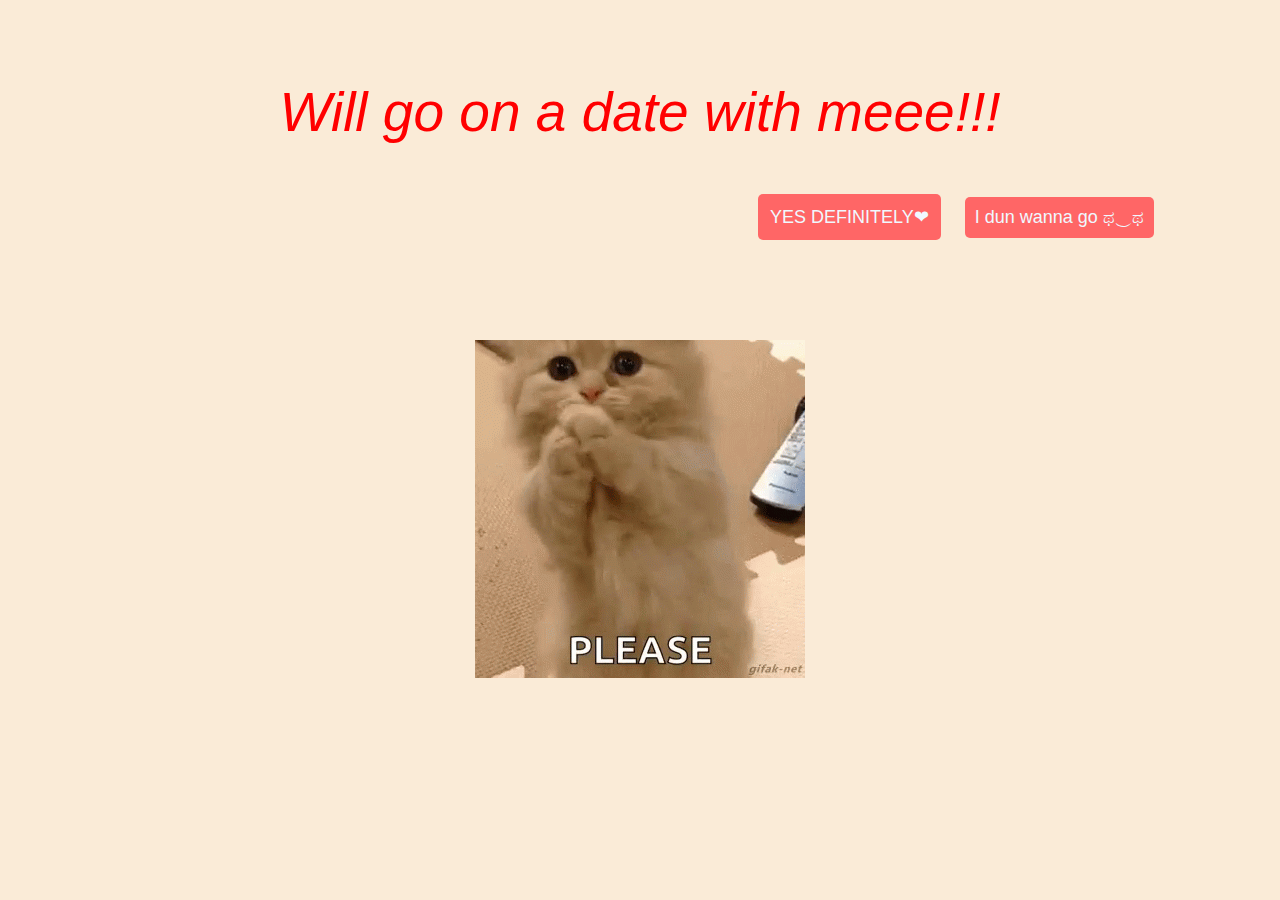
<file: index.html>
<!DOCTYPE html>
<html lang="en">
<head>
    <meta charset="UTF-8">
    <meta name="viewport" content="width=device-width, initial-scale=1.0">
    <title>Document</title>
    <link rel="stylesheet" href="style.css">
</head>
<body>
    <div class="date">Will go on a date with meee!!!</div>
    <div class="all">
    <a href="2ndpage.html"><button class="butt1">YES DEFINITELY❤︎</button></a>
    <button class="butt2">I dun wanna go ಥ⁠‿⁠ಥ</button>
    </div>
    <div class="img">
        <img src="./assets/cat-begging.gif" alt="biral">
    </div>
    
</body>
<script src="script.js"></script>
</html>
</file>
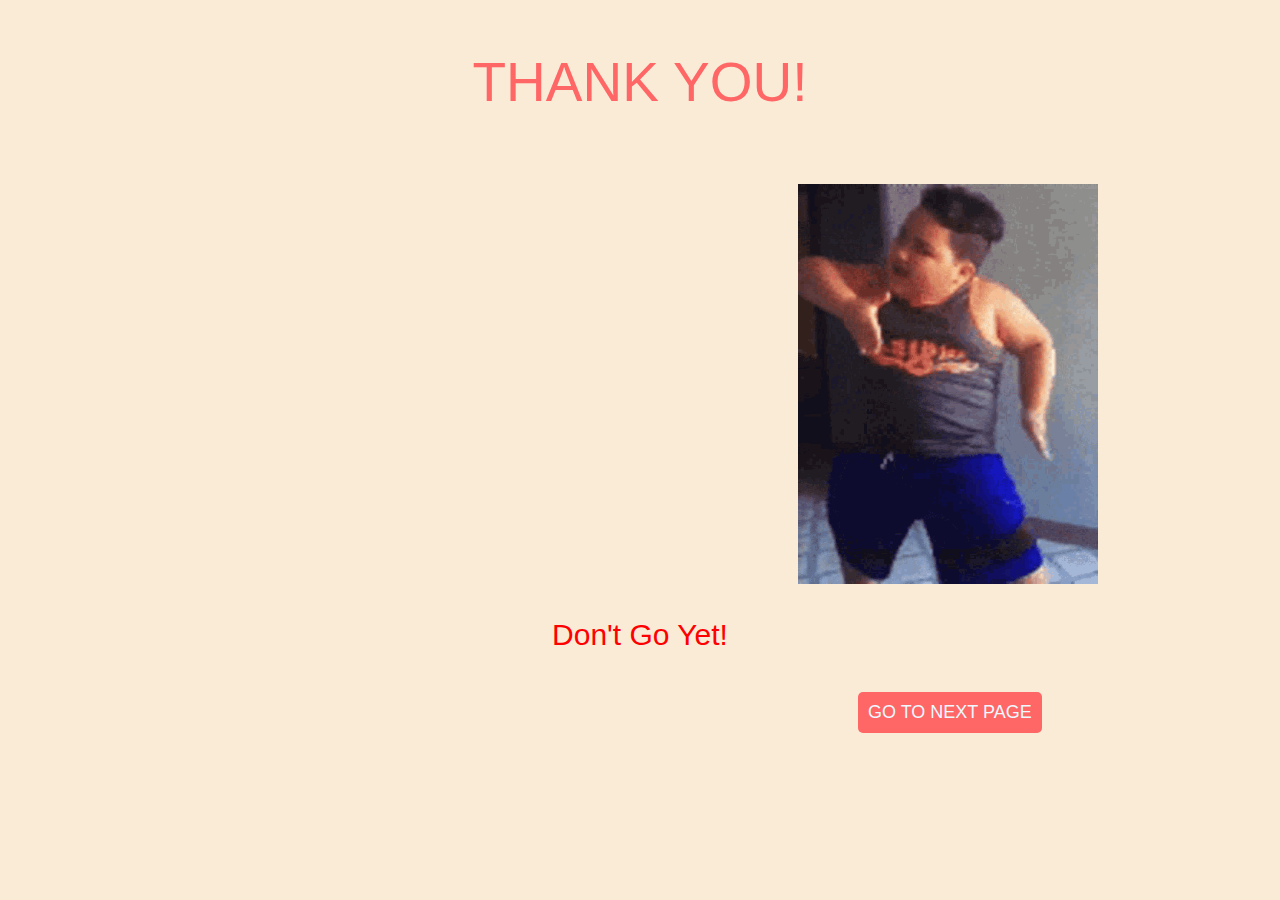
<file: 2ndpage.html>
<!DOCTYPE html>
<html lang="en">
<head>
    <meta charset="UTF-8">
    <meta name="viewport" content="width=device-width, initial-scale=1.0">
    <title>Document</title>
    <link rel="stylesheet" href="style2.css">
</head>
<body>
    <div>THANK YOU!</div> 
    <img src="./assets/dance-happy.gif" alt="happy">
    <br>
    <p>Don't Go Yet!</p>
    <a href="3rdpage.html"><button>GO TO NEXT PAGE</button></a>
</body>
</html>
</file>
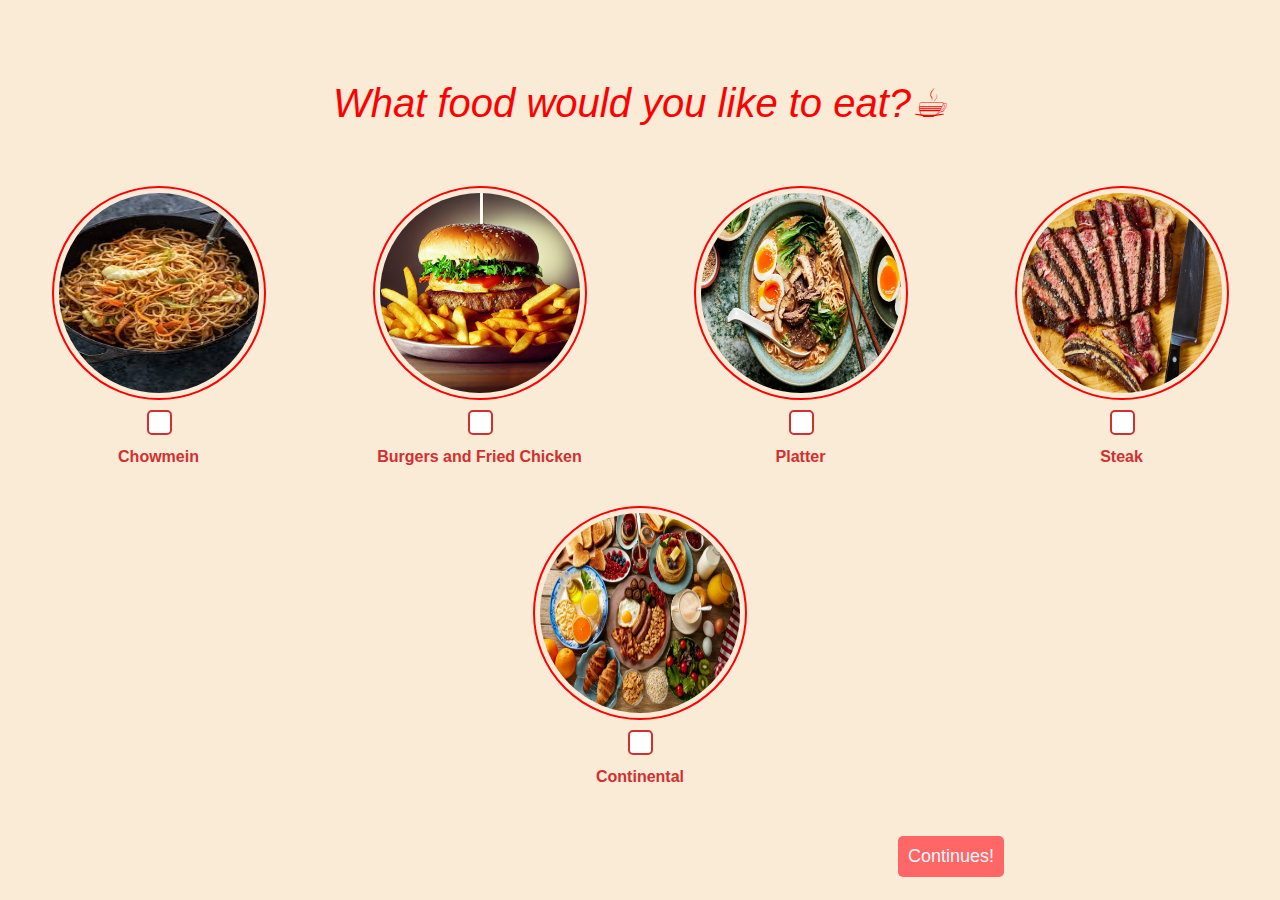
<file: 4rthpage.html>
<!DOCTYPE html>
<html lang="en">
<head>
    <meta charset="UTF-8">
    <meta name="viewport" content="width=device-width, initial-scale=1.0">
    <title>Document</title>
    <link rel="stylesheet" href="style4.css">
</head>
<body>
      <p>What food would you like to eat?☕︎</p>
    <div class="food">
        <div class="food-item">
            <img src="./assets/images.jpeg" alt="chowmein">
            <input type="checkbox" id="chowmein">
            <label for="chowmein">Chowmein</label>
        </div>
        <div class="food-item">
            <img src="./assets/burger-7419428_1280.jpg" alt="burgers and fried chicken">
            <input type="checkbox" id="burger">
            <label for="burger">Burgers and Fried Chicken</label>
        </div>
        <div class="food-item">
            <img src="./assets/SlowCookerCurryBeefRamen_11.webp" alt="platter">
            <input type="checkbox" id="platter">
            <label for="platter">Platter</label>
        </div>
        <div class="food-item">
            <img src="./assets/how-to-cook-steak-in-the-oven-index-66a3eda7b9f52.avif" alt="steak">
            <input type="checkbox" id="steak">
            <label for="steak">Steak</label>
        </div>
        <div class="food-item">
            <img src="./assets/Sk42GEY00Aj8BQvFJ1HT2pHJrGWP1e3fbvOIj0Cw.jpeg" alt="continental">
            <input type="checkbox" id="continental">
            <label for="continental">Continental</label>
        </div>
    </div>     
    <a href="5thpages.html"><button>Continues!</button></a>
</body>
</html>
</file>
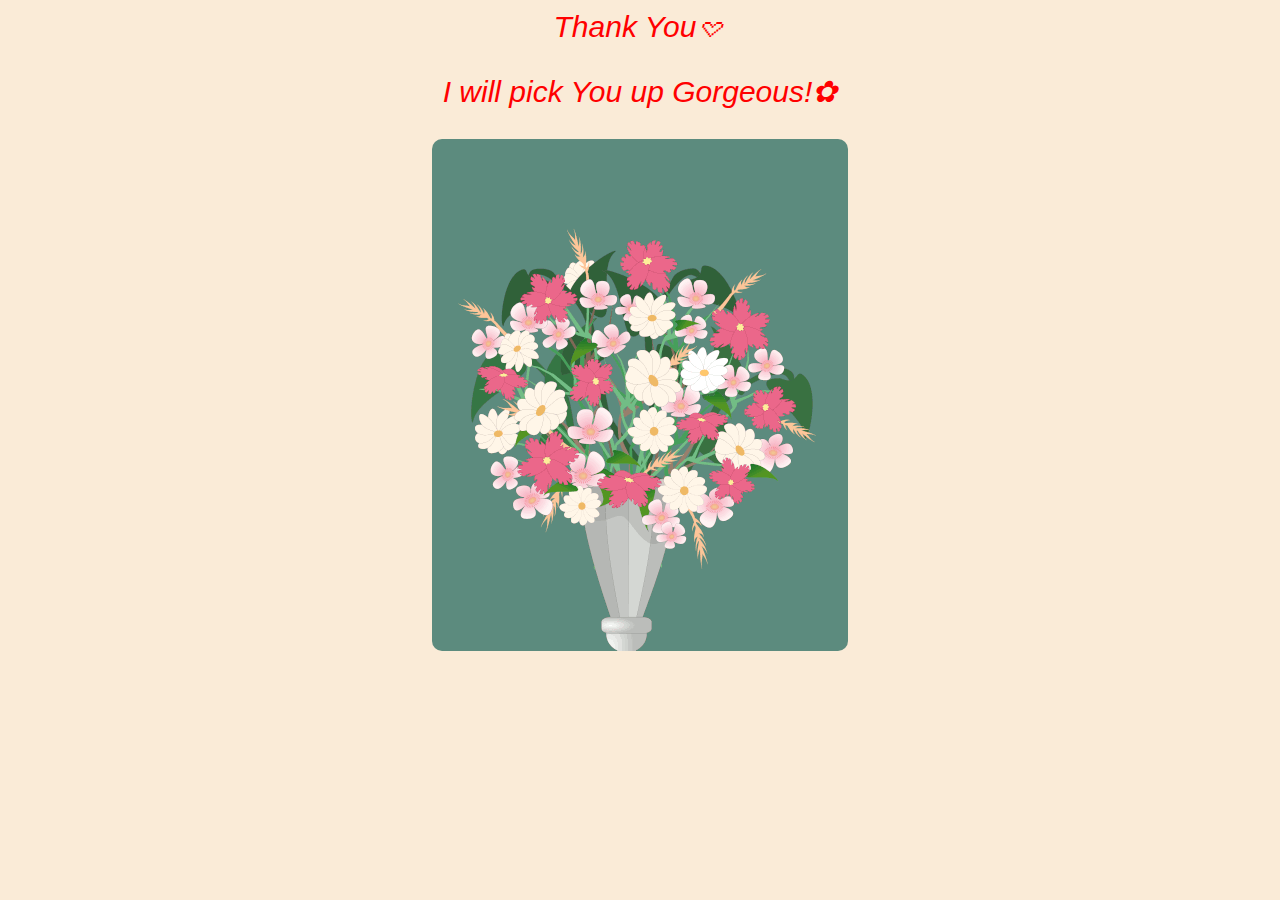
<file: 5thpages.html>
<!DOCTYPE html>
<html lang="en">
<head>
    <meta charset="UTF-8">
    <meta name="viewport" content="width=device-width, initial-scale=1.0">
    <title>Document</title>
    <link rel="stylesheet" href="style5.css">
</head>
<body>
    <p class="p1">Thank You𖹭</p>
    <p class="p2">I will pick You up Gorgeous!✿</p>
    <img src="./assets/14-31-36-345_512.gif" alt="flower">
</body>
</html>
</file>
<file: style.css>
body{
    background-color:antiquewhite;
}

.date{
    display: flex;
    justify-content: center;
    align-self: center;
    font-size: 55px;
    margin-top: 80px;
    font-family: 'Lucida Sans', 'Lucida Sans Regular', 'Lucida Grande', 'Lucida Sans Unicode', Geneva, Verdana, sans-serif;
    font-weight: 400;
    font-style: italic;
    color: red;
}
.butt1{
    margin-left: 750px;
    background-color: #FF6666;
    margin-top: 50px;
    font-size: 18px;
    border: none;
    padding: 12px;
    margin-right: 20px;
    cursor: pointer;
    border-radius: 5px;
    color: aliceblue;
}

.butt2{
    background-color: #FF6666;
    margin-top: 50px;
    font-size: 18px;
    border: none;
    padding: 10px;
    cursor: pointer;
    border-radius: 5px;
    color: aliceblue;
}

.butt1:hover{
    background-color: #FF0000;
    /* color: white; */
}
.butt2:hover:hover{
    background-color: #FF0000;
    /* color: white; */
}

.img{
    display:flex;
    justify-content: center;
    align-items: center; 
    margin-top: 100px;

}
</file>
<file: style2.css>
body {
    background-color: antiquewhite;
}

div {
    display: grid;
    place-items: center;
    font-family: 'Lucida Sans', 'Lucida Sans Regular', 'Lucida Grande', 'Lucida Sans Unicode', Geneva, Verdana, sans-serif;
    font-size: 55px;
    margin-top: 50px;
    font-weight: 500;
    color: #FF6666;
}

img{
    height: 400px;
    width: 300px;
    margin-top: 70px;
    margin-left: 790px;
}

button{
    margin-top: 10px;
    background-color: #FF6666;
    margin-left: 850px;
    font-size: 18px;
    border: none;
    padding: 10px;
    cursor: pointer;
    border-radius: 5px;
    color: aliceblue;
}

button:hover{
    background-color: #FF0000;
    /* color: white; */
}

p{
    color: #FF0000;
    font-size: 30px;
    display: grid;
    place-items: center;
    font-family: 'Lucida Sans', 'Lucida Sans Regular', 'Lucida Grande', 'Lucida Sans Unicode', Geneva, Verdana, sans-serif;
}
</file>
<file: style4.css>
body {
    background-color: antiquewhite;
}

p {
    text-align: center;
    font-size: 40px;
    margin-top: 80px;
    font-family: 'Lucida Sans', 'Lucida Sans Regular', 'Lucida Grande', 'Lucida Sans Unicode', Geneva, Verdana, sans-serif;
    font-weight: 400;
    font-style: italic;
    color: red;
}

.food {
    display: flex;
    justify-content: space-around;
    flex-wrap: wrap;
    gap: 20px;
    margin-top: 50px;
}

.food-item {
    display: flex;
    flex-direction: column;
    align-items: center;
    width: 250px;
    margin: 10px;
}

img {
    height: 200px;
    width: 200px;
    border-radius: 50%;
    border: 2px solid red;
    padding: 5px;
    transition: transform 0.3s ease, box-shadow 0.3s ease;
}

img:hover {
    transform: scale(1.1);
    box-shadow: 0 10px 20px rgba(0, 0, 0, 0.2);
}

input[type="checkbox"] {
    margin-top: 10px;
    width: 20px;
    height: 20px;
    cursor: pointer;
}

label {
    font-family: Arial, sans-serif;
    font-size: 16px;
    color: red;
    font-weight: bold;
    cursor: pointer;
}

/* Customize checkbox */
input[type="checkbox"] {
    appearance: none;
    width: 25px;
    height: 25px;
    border: 2px solid #d32f2f;
    border-radius: 5px;
    background-color: white;
    cursor: pointer;
    transition: background-color 0.3s ease, box-shadow 0.3s ease;
    position: relative;
}

input[type="checkbox"]:checked {
    background-color: #d32f2f;
    box-shadow: 0px 0px 8px rgba(211, 47, 47, 0.7);
}

input[type="checkbox"]:checked::before {
    content: '';
    position: absolute;
    top: 4px;
    left: 4px;
    width: 10px;
    height: 10px;
   
    border-radius: 2px;
}

/* Style when checkbox is not checked */


/* Hover effect on checkbox */
input[type="checkbox"]:hover {
    box-shadow: 0px 0px 10px rgba(211, 47, 47, 0.5);
}

/* Add some space between checkbox and label */
label {
    margin-top: 10px;
    font-size: 16px;
    color: #d32f2f;
    font-weight: bold;
    cursor: pointer;
    transition: color 0.3s ease;
}

label:hover {
    color: #c2185b;
}

button{
    margin-top: 40px;
    background-color: #FF6666;
    margin-left: 890px;
    font-size: 18px;
    border: none;
    padding: 10px;
    cursor: pointer;
    border-radius: 5px;
    color: aliceblue;
}

button:hover{
    background-color: #FF0000;
    /* color: white; */
}
</file>
<file: style5.css>
body {
    background-color: antiquewhite;
    margin: 0;
    padding: 0;
}

p {
    display: flex;
    justify-content: center;
    align-items: center; /* Corrected align-self to align-items */
    font-size: 30px;
    margin-top: 10px;
    font-family: 'Lucida Sans', 'Lucida Sans Regular', 'Lucida Grande', 'Lucida Sans Unicode', Geneva, Verdana, sans-serif;
    font-weight: 400;
    font-style: italic;
    color: red;
}

img {
    max-width: 100%; /* Ensures responsive resizing */
    height: auto;    /* Maintains aspect ratio */
    border-radius: 10px; /* Optional: adds rounded corners */
    display: block;
    margin: 20px auto; /* Centers the image horizontally with some margin */
}
</file>
